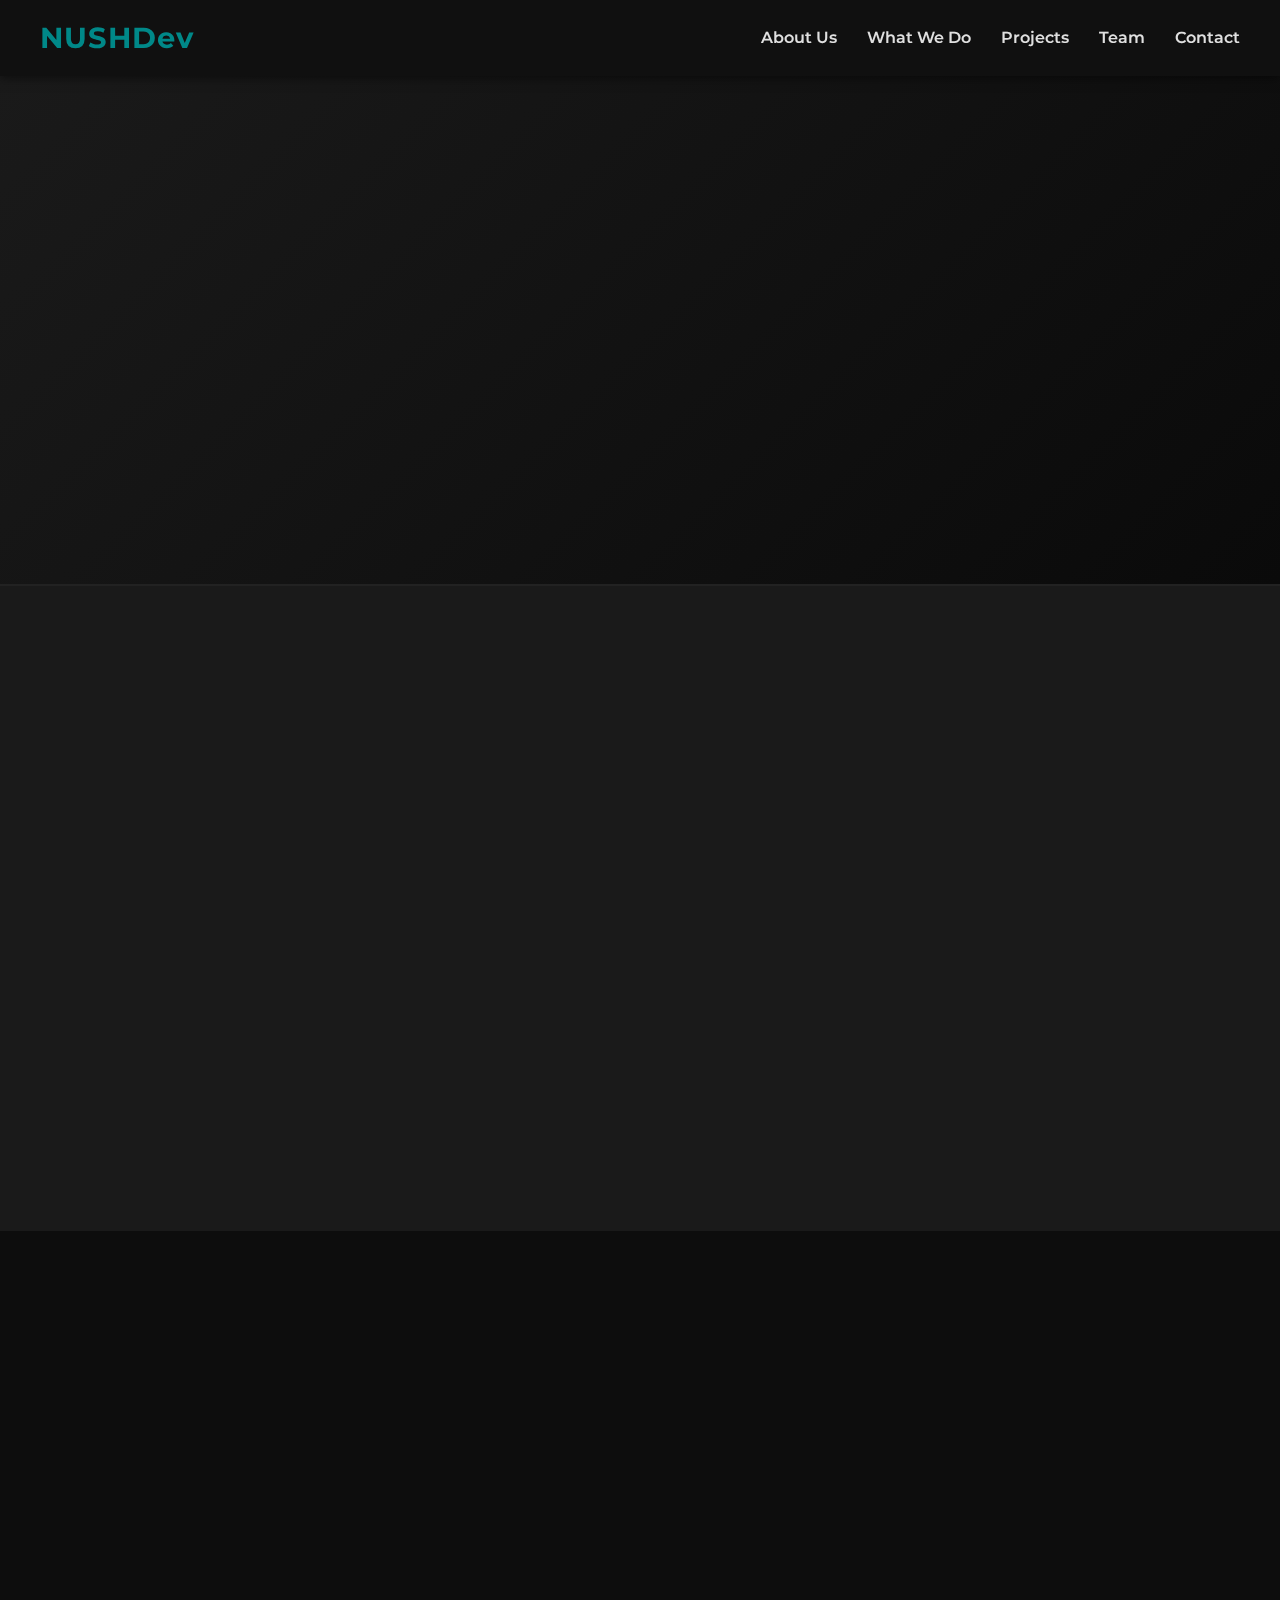
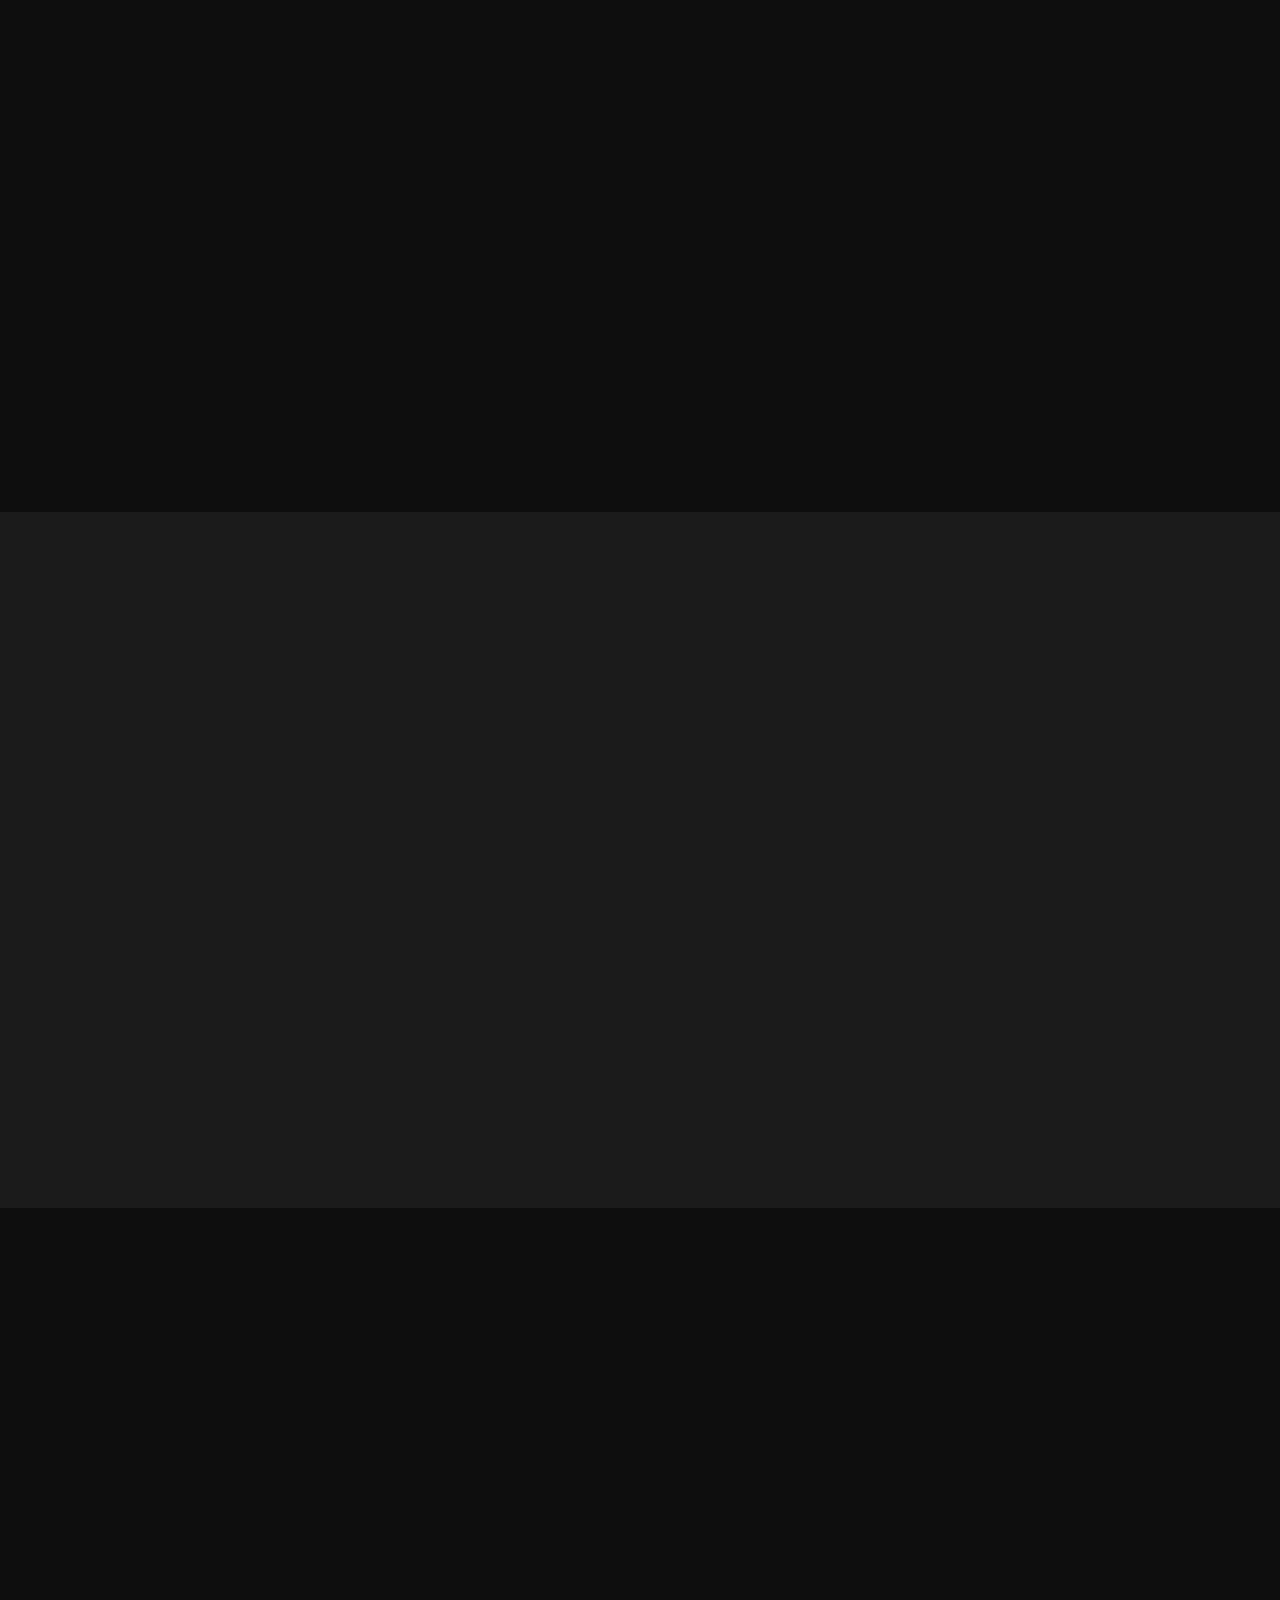
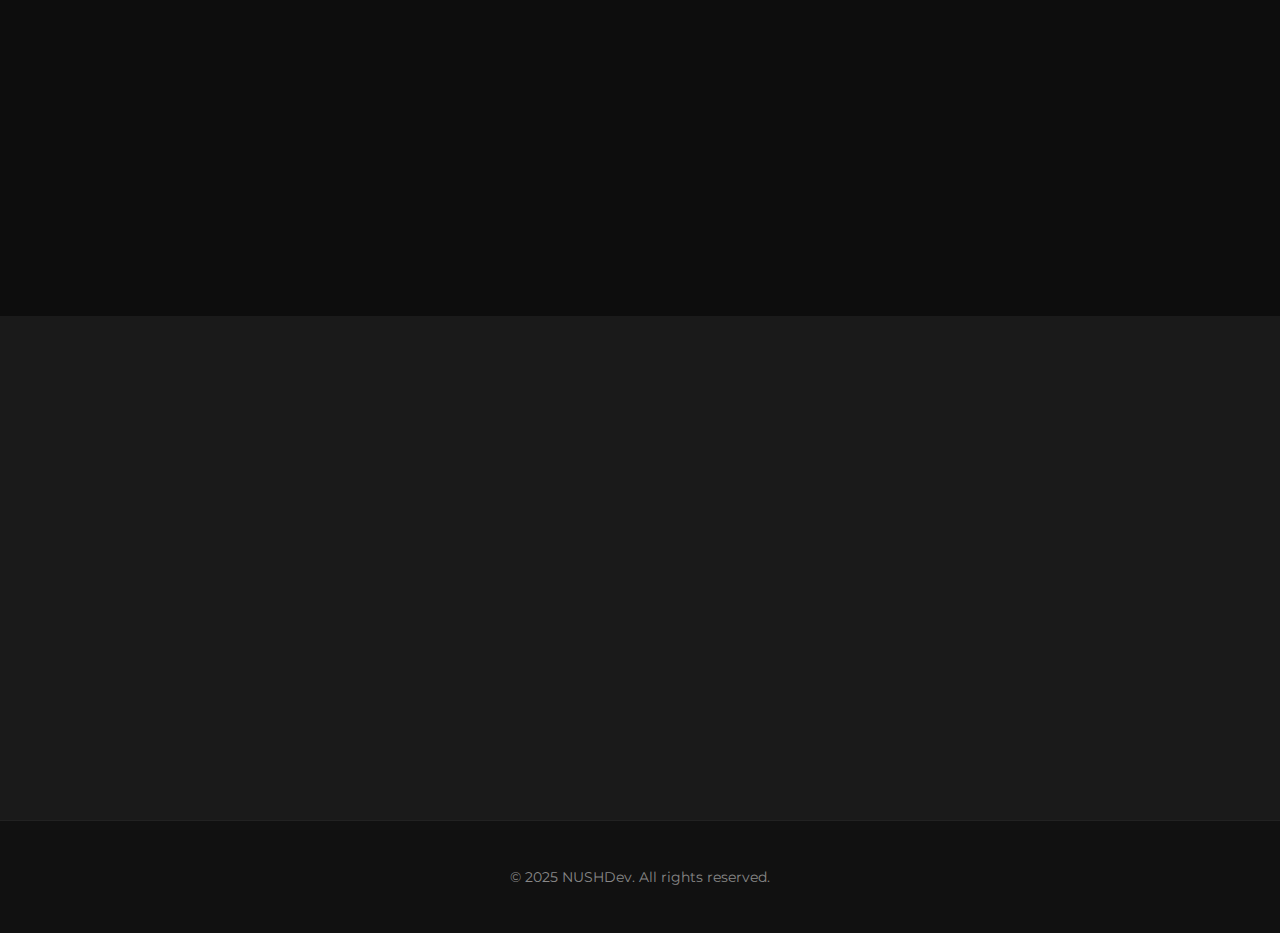
<file: index.html>
<!DOCTYPE html>
<html lang="en">
<head>
    <meta charset="UTF-8" />
    <meta name="viewport" content="width=device-width, initial-scale=1.0" />
    <title>NUSHDev Official</title>
    <link rel="stylesheet" href="style.css" />
    <link href="https://fonts.googleapis.com/css2?family=Montserrat:wght@400;600;700&display=swap" rel="stylesheet">
</head>
<body>
    <nav class="navbar">
        <div class="logo">NUSHDev</div>
        <ul class="nav-links">
            <li><a href="#about-us">About Us</a></li>
            <li><a href="#what-we-do">What We Do</a></li>
            <li><a href="#current-projects">Projects</a></li>
            <li><a href="#team">Team</a></li>
            <li><a href="#contact">Contact</a></li>
        </ul>
    </nav>

    <header class="hero-section">
        <h1 class="headline fade-in">NUSHDev: Innovating Apps, Websites & Ethical Tools</h1>
        <p class="hero-subtitle fade-in" style="--delay: 0.2s;">Empowering NUSH students with cutting-edge digital solutions.</p>
    </header>

    <section id="about-us" class="about-section content-centered">
        <h2 class="section-title fade-in">About NUSHDev</h2>
        <div class="about-content">
            <p class="fade-in" style="--delay: 0.1s;">
                <strong>NUSHDev</strong> is a student-led initiative at the <strong>National University of Singapore High School of Mathematics and Science</strong>, dedicated to fostering <strong>innovation</strong> and practical <strong>development skills</strong>. We specialize in creating impactful digital solutions for our school community and beyond.
            </p>
            <p class="fade-in" style="--delay: 0.2s;">
                Our mission is to empower students through <strong>technology</strong>, providing a platform to learn, collaborate, and build <strong>real-world applications</strong> that solve problems and enhance the NUSH experience.
            </p>
        </div>
    </section>

    <section id="what-we-do" class="cards-container content-centered">
        <h2 class="section-title fade-in">What We Do</h2>
        <div class="cards-scroll-wrapper">
            <div class="cards-grid">
                <div class="card fade-in" style="--delay: 0.1s;">
                    <h2>
                        <svg class="icon-code-card" width="40" height="40" viewBox="0 0 24 24" fill="none" stroke="currentColor" stroke-width="2" stroke-linecap="round" stroke-linejoin="round">
                            <!-- Add SVG for Code icon here -->
                        </svg> Custom Web Tools
                    </h2>
                    <p>We build <strong>sleek, fast, and interactive</strong> class and student portals tailored specifically for <strong>NUSH</strong>. Our tools streamline daily operations and enhance accessibility for the entire school community.</p>
                </div>
                <div class="card fade-in" style="--delay: 0.2s;">
                    <h2>
                        <svg class="icon-lock-card" width="40" height="40" viewBox="0 0 24 24" fill="none" stroke="currentColor" stroke-width="2" stroke-linecap="round" stroke-linejoin="round">
                            <!-- Add SVG for Lock icon here -->
                        </svg> Ethical Hacking & Security
                    </h2>
                    <p>Our team explores <strong>security vulnerabilities</strong> and conducts <strong>penetration testing</strong> to improve digital safety. We operate ethically to identify and mitigate risks, contributing to a more secure online environment for all.</p>
                </div>
                <div class="card fade-in" style="--delay: 0.3s;">
                    <h2>
                        <svg class="icon-app-card" width="40" height="40" viewBox="0 0 24 24" fill="none" stroke="currentColor" stroke-width="2" stroke-linecap="round" stroke-linejoin="round">
                            <!-- Add SVG for App icon here -->
                        </svg> Mobile & Desktop Apps
                    </h2>
                    <p>From essential <strong>task planners</strong> to engaging recreational games, <strong>NUSHDev</strong> delivers intuitive applications. We focus on creating <strong>student-centric apps</strong> that address diverse needs and enhance the learning experience.</p>
                </div>
                <div class="card fade-in" style="--delay: 0.4s;">
                    <h2>
                        <svg class="icon-lightbulb-card" width="40" height="40" viewBox="0 0 24 24" fill="none" stroke="currentColor" stroke-width="2" stroke-linecap="round" stroke-linejoin="round">
                            <!-- Add SVG for Lightbulb icon here -->
                        </svg> Tech Consultations & Workshops
                    </h2>
                    <p>We actively share our expertise by offering <strong>guidance and practical workshops</strong> to NUSH students and staff. Our goal is to promote <strong>digital literacy</strong> and foster valuable technical skill development within our school.</p>
                </div>
            </div>
        </div>
    </section>

    <section id="current-projects" class="projects-section content-centered">
        <h2 class="section-title fade-in">Current Projects</h2>
        <div class="projects-container">
            <div class="project-card fade-in" style="--delay: 0.1s;">
                <h3>NUSH Portal Enhancements</h3>
                <p>Developing new features and optimizing existing modules for the official NUSH student and staff portal.</p>
                <span class="project-status in-progress">In Progress</span>
            </div>
            <div class="project-card fade-in" style="--delay: 0.2s;">
                <h3>Cybersecurity Awareness Bot</h3>
                <p>An interactive bot designed to educate students on common cybersecurity threats and best practices.</p>
                <span class="project-status new">New</span>
            </div>
            <div class="project-card fade-in" style="--delay: 0.3s;">
                <h3>NUSH Timetable App (Mobile)</h3>
                <p>A user-friendly mobile application for students to easily access and manage their class timetables.</p>
                <span class="project-status planning">Planning</span>
            </div>
        </div>
    </section>

    <section id="team" class="team-section content-centered">
        <h2 class="section-title fade-in">Meet the Team</h2>
        <div class="team-container">
            <div class="team-member fade-in" style="--delay: 0.1s;">
                <h3>Junying</h3>
                <p>Founder & Lead Developer</p>
            </div>
            <div class="team-member fade-in" style="--delay: 0.2s;">
                <h3>Xinyuan</h3>
                <p>Admin</p>
            </div>
            <div class="team-member fade-in" style="--delay: 0.3s;">
                <h3>Linteng</h3>
                <p>Member</p>
            </div>
            <div class="team-member fade-in" style="--delay: 0.4s;">
                <h3>Linfei</h3>
                <p>Member</p>
            </div>
            <div class="team-member fade-in" style="--delay: 0.5s;">
                <h3>Kayle</h3>
                <p>Member</p>
            </div>
            <div class="team-member fade-in" style="--delay: 0.6s;">
                <h3>Zheng Xian</h3>
                <p>Member</p>
            </div>
        </div>
    </section>

    <section id="contact" class="contact-section content-centered">
        <h2 class="section-title fade-in">Get in Touch</h2>
        <p class="fade-in" style="--delay: 0.1s;">Have a project idea? Want to join our team? Feel free to reach out!</p>
        <div class="contact-info fade-in" style="--delay: 0.2s;">
            <p>Email: <a href="mailto:nushdev.11gohjy@outlook.com">nushdev.11gohjy@outlook.com</a></p>
        </div>
    </section>

    <footer class="footer">
        <p>&copy; 2025 NUSHDev. All rights reserved.</p>
    </footer>

    <script src="script.js"></script>
</body>
</html>
</file>
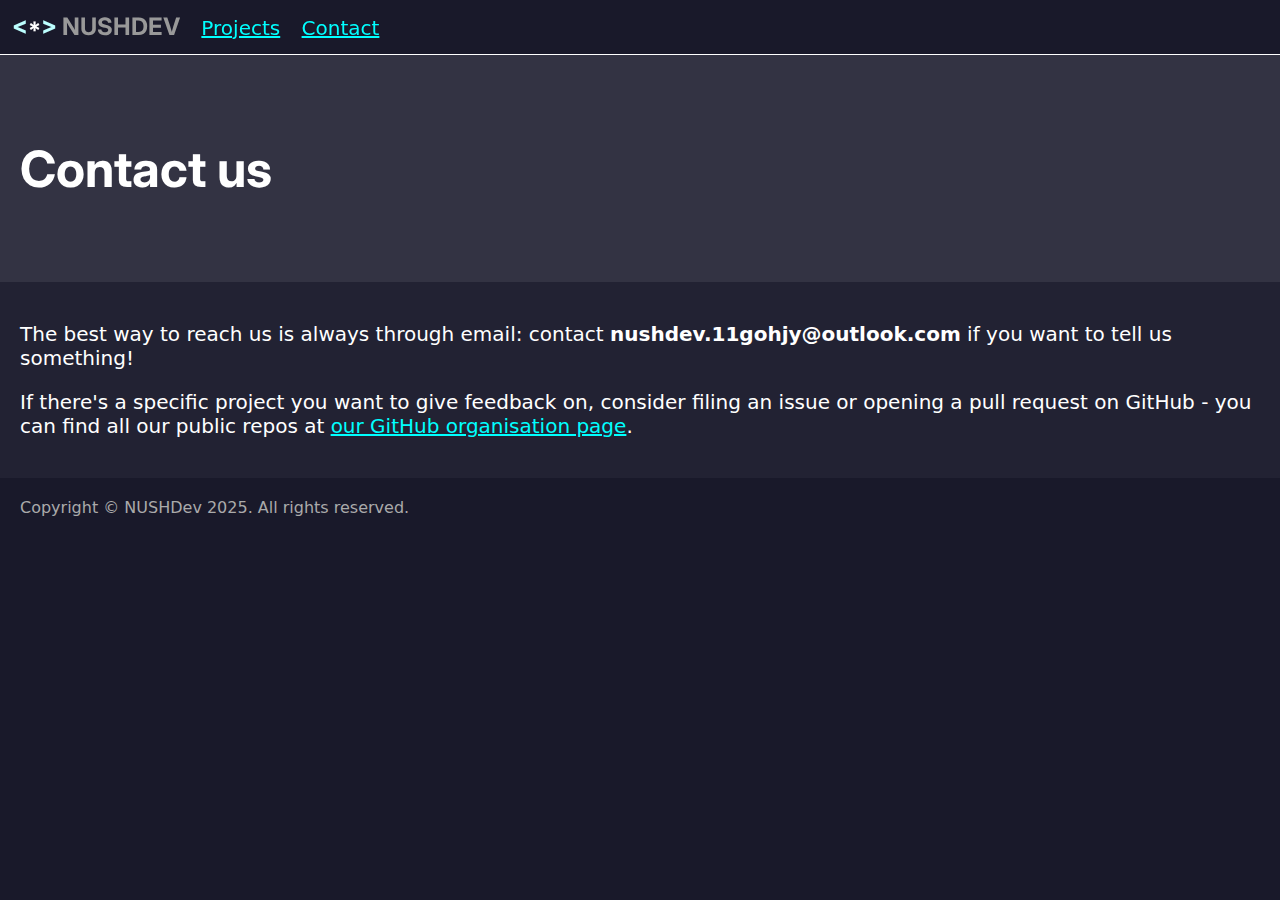
<file: contact.html>
<!DOCTYPE html>
<html>
    <head>
        <title>Contact NUSHDev</title>
        <link href="./styles/main.css" rel="stylesheet">

        <meta name="viewport" content="initial-scale=1, width=device-width">

        <script src="./elements.js"></script>
    </head>
    <body>
        <ndv-header></ndv-header>

        <div class="hero-container" id="hero">
            <div class="hero-content">
                <h1>Contact us</h1>
            </div>
        </div>

        <main class="page-content">
            <p>
                The best way to reach us is always through email: contact <span class="bold">nushdev.11gohjy@outlook.com</span> if you want to tell us something!
            </p>
            <p>
                If there's a specific project you want to give feedback on, consider filing an issue or opening a pull request on GitHub - you can find all our public repos at <a href="https://github.com/nushdev" target="_blank">our GitHub organisation page</a>.
            </p>
        </main>
        
        <footer class="page-footer">
            <ndv-footer></ndv-footer>
        </footer>

        <noscript class="fullscreen-noscript">
            <h1>JavaScript isn't enabled</h1>
            <p>
                <a href="https://www.whatismybrowser.com/guides/how-to-enable-javascript/">Enable JavaScript</a> to access this site (most sites need it to function). (Oh, and if you're somehow still on Internet Explorer, <span class="italic">please</span> stop using it. Just stop.)
            </p>
        </noscript>
    </body>
</html>
</file>
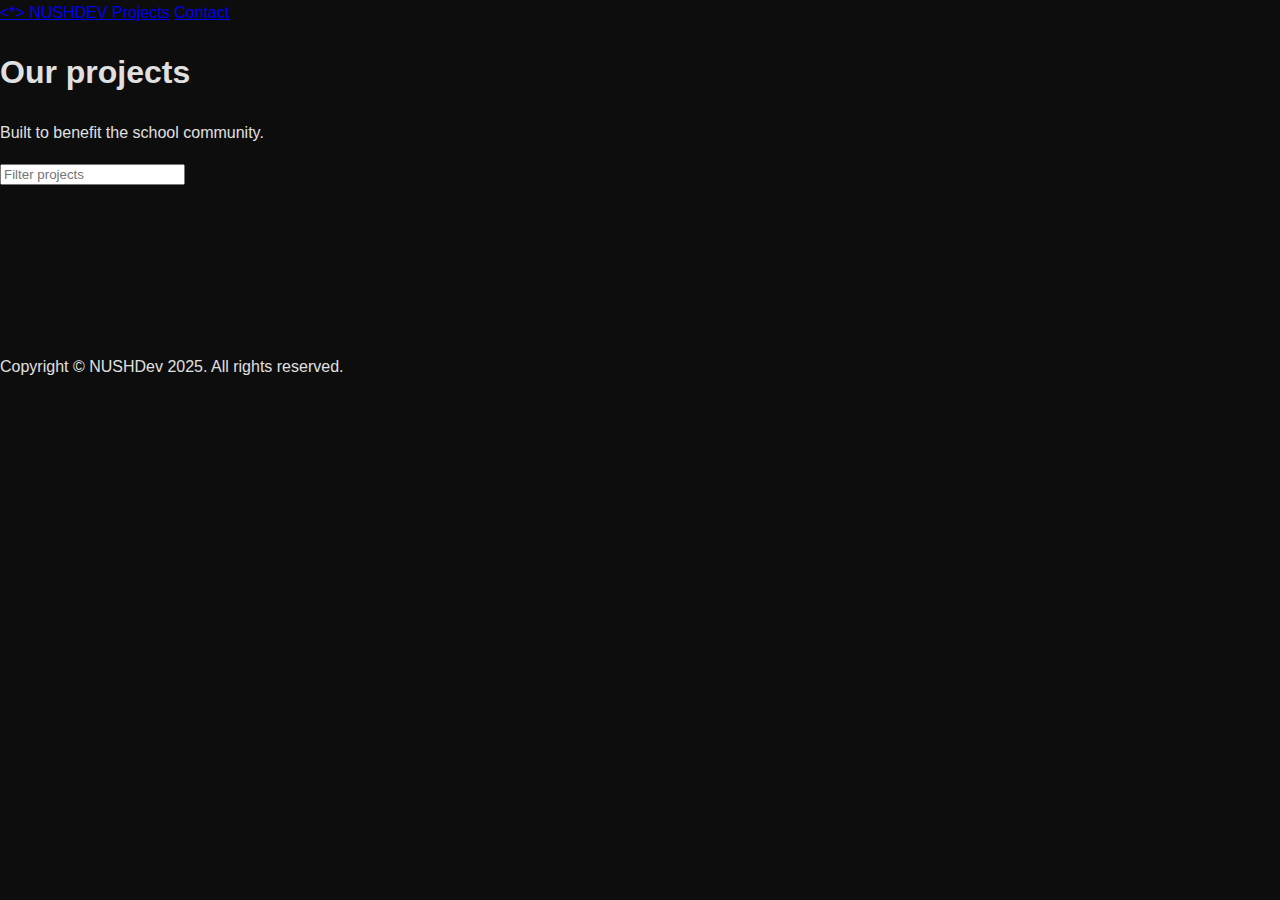
<file: projects.html>
<!DOCTYPE html>
<html>
    <head>
        <title>Projects by NUSHDev - a community of coding enthusiasts in NUS High</title>
        <link href="./style.css" rel="stylesheet">

        <meta name="viewport" content="initial-scale=1, width=device-width">

        <script src="/elements.js"></script>
    </head>
    <body>
        <ndv-header></ndv-header>

        <div class="hero-container" id="hero">
            <div class="hero-content">
                <h1>Our projects</h1>
                <p>Built to benefit the school community.</p>
            </div>
        </div>

        <main class="page-content">
            <input type="text" id="searchbar" placeholder="Filter projects">
            <div class="search-grid project-grid">
                <div class="project-card">
                    <h2>NUSHWeb Website</h2>
                    <p>The website you're viewing now!</p>
                </div>
            </div>
        </main>
        
        <footer class="page-footer">
            <ndv-footer></ndv-footer>
        </footer>

        <noscript class="fullscreen-noscript">
            <h1>JavaScript isn't enabled</h1>
            <p>
                <a href="https://www.whatismybrowser.com/guides/how-to-enable-javascript/">Enable JavaScript</a> to access this site (most sites need it to function). (Oh, and if you're somehow still on Internet Explorer, <span class="italic">please</span> stop using it. Just stop.)
            </p>
        </noscript>

        <script src="search.js"></script>
    </body>
</html>
</file>
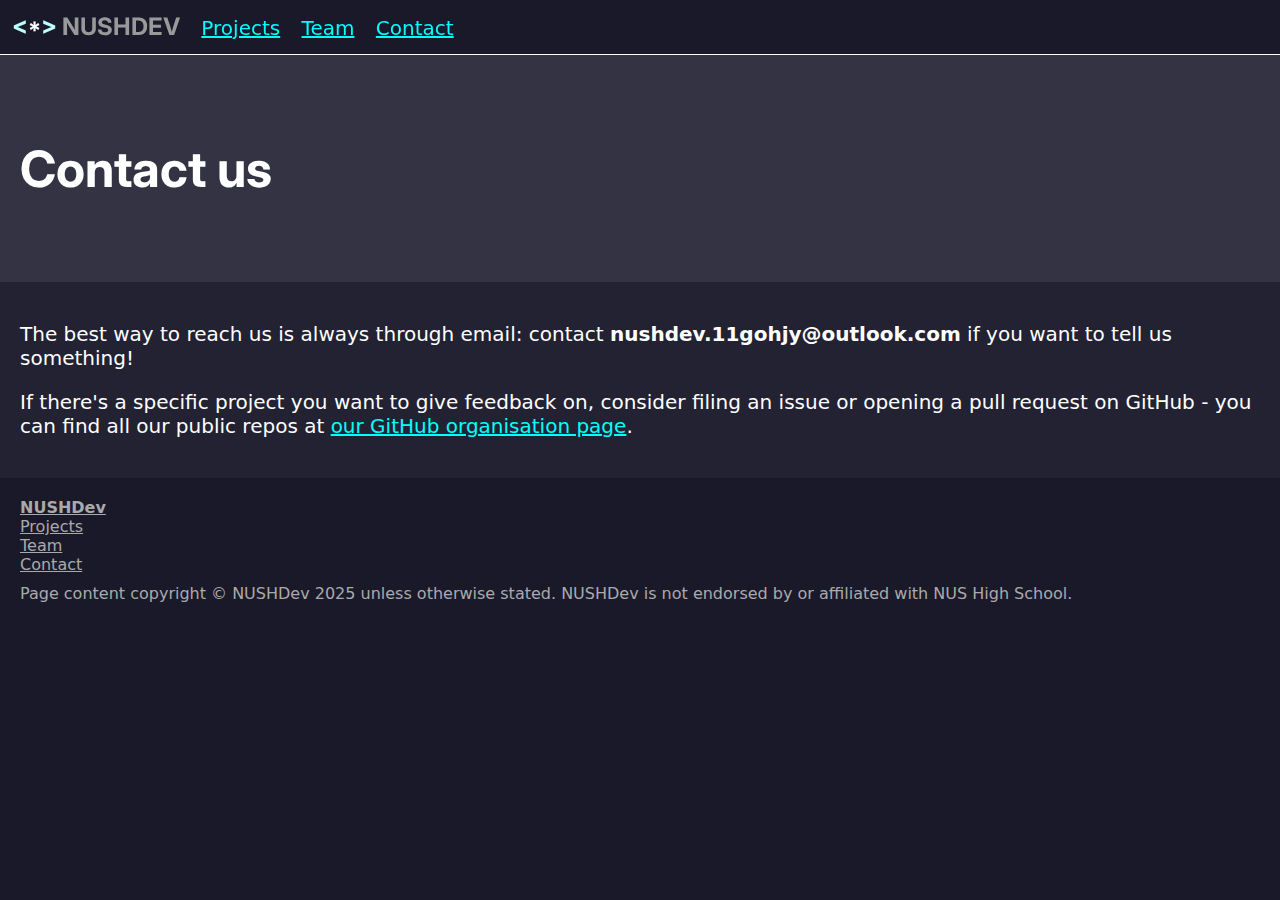
<file: pages/contact.html>
<!DOCTYPE html>
<html>
    <head>
        <base href="../">

        <title>Contact NUSHDev</title>
        <link href="./styles/main.css" rel="stylesheet">

        <meta name="viewport" content="initial-scale=1, width=device-width">

        <script src="./scripts/elements.js"></script>
    </head>
    <body>
        <ndv-header></ndv-header>

        <div class="hero-container" id="hero">
            <div class="hero-content">
                <h1>Contact us</h1>
            </div>
        </div>

        <main class="page-content">
            <p>
                The best way to reach us is always through email: contact <span class="bold">nushdev.11gohjy@outlook.com</span> if you want to tell us something!
            </p>
            <p>
                If there's a specific project you want to give feedback on, consider filing an issue or opening a pull request on GitHub - you can find all our public repos at <a href="https://github.com/nushdev" target="_blank">our GitHub organisation page</a>.
            </p>
        </main>
        
        <footer class="page-footer">
            <ndv-footer></ndv-footer>
        </footer>

        <noscript class="fullscreen-noscript">
            <h1>JavaScript isn't enabled</h1>
            <p>
                <a href="https://www.whatismybrowser.com/guides/how-to-enable-javascript/">Enable JavaScript</a> to access this site (most sites need it to function). (Oh, and if you're somehow still on Internet Explorer, <span class="italic">please</span> stop using it. Just stop.)
            </p>
        </noscript>
    </body>
</html>
</file>
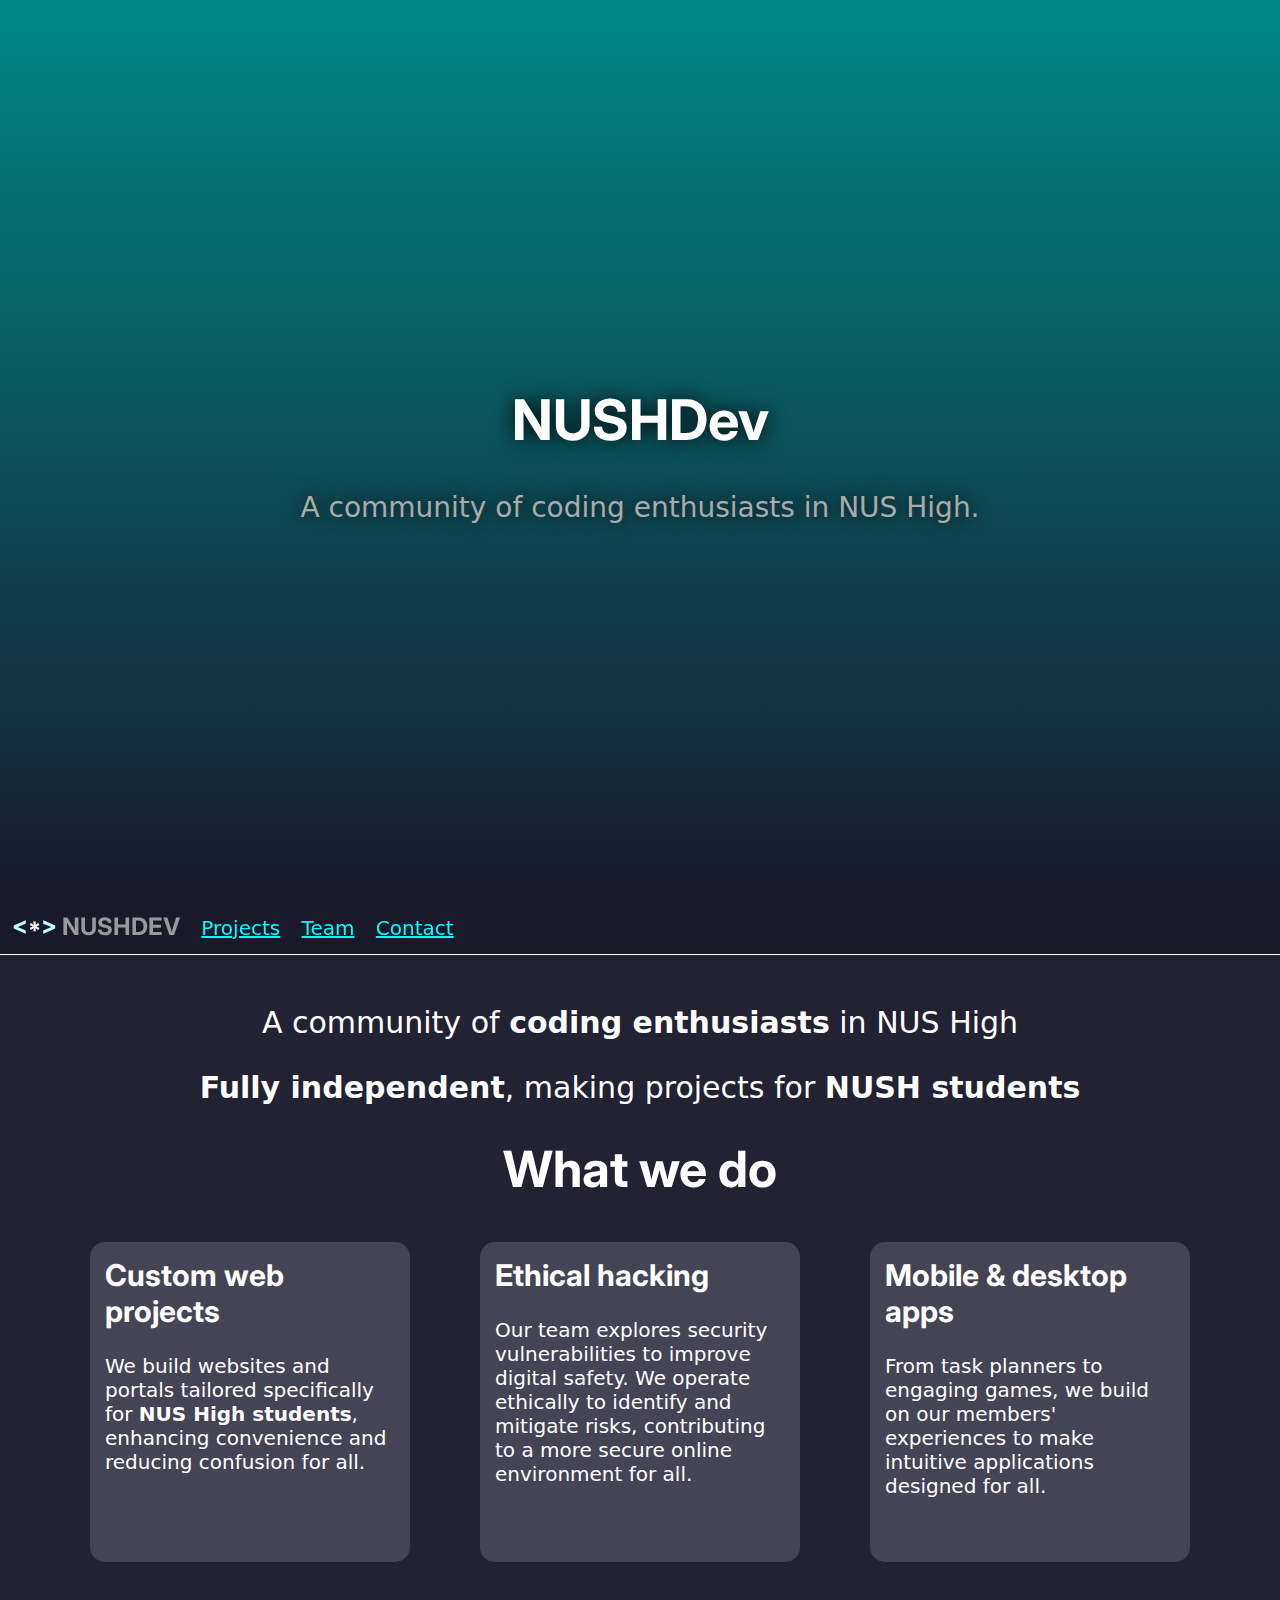
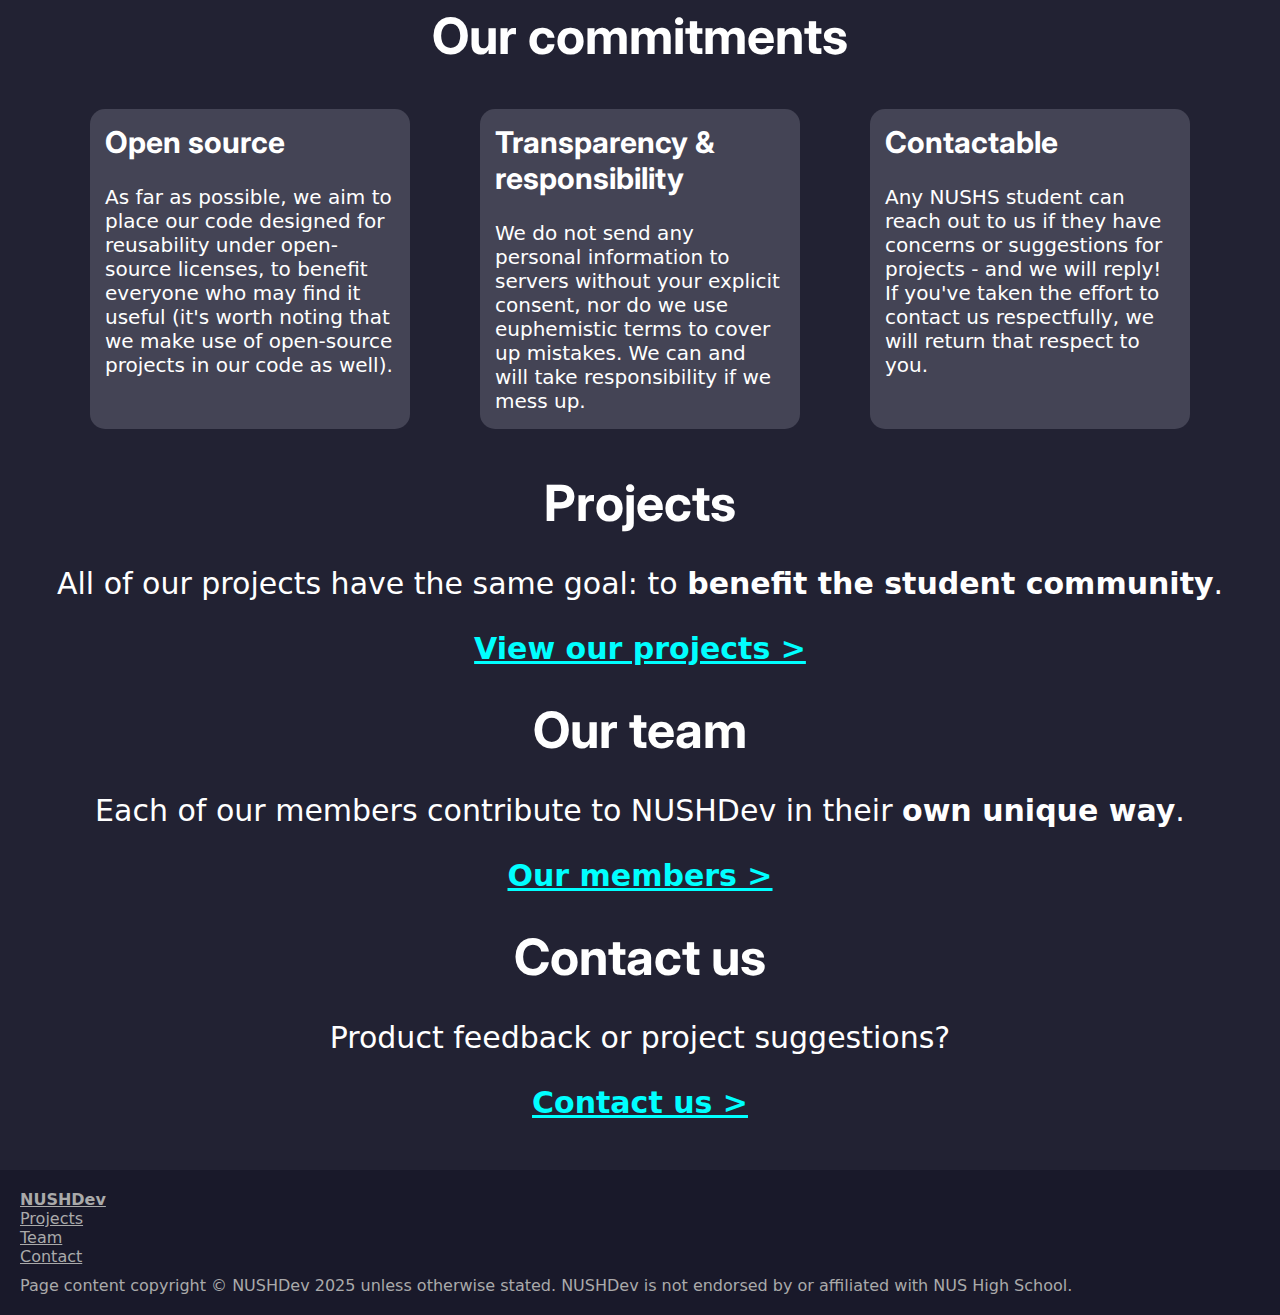
<file: pages/home.html>
<!DOCTYPE html>
<html>
    <head>
        <base href="../">

        <title>NUSHDev - a community of coding enthusiasts in NUS High</title>
        <link href="./styles/main.css" rel="stylesheet">

        <meta name="viewport" content="initial-scale=1, width=device-width">

        <script src="./scripts/elements.js"></script>
    </head>
    <body>
        <div class="landing-welcome" id="hero">
            <div class="hero-content">
                <h1>NUSHDev</h1>
                <p>A community of coding enthusiasts in NUS High.</p>
            </div>
        </div>

        <ndv-header id="main-content-jump"></ndv-header>

        <main class="page-content">
            <section id="about-nushdev" class="big textcent">
                <p>
                    A community of <span class="bold">coding enthusiasts</span> in NUS High
                </p>
                <p>
                    <span class="bold">Fully independent</span>, making projects for <span class="bold">NUSH students</span>
                </p>
            </section>

            <section id="we-do" class="textcent">
                <h1 class="big">What we do</h1>
                <div class="cards-grid textcent">
                    <div class="card">
                        <h2>Custom web projects</h2>
                        <p>
                            We build websites and portals tailored specifically for <span class="bold">NUS High students</span>, enhancing convenience and reducing confusion for all.
                        </p>
                    </div>
                    <div class="card">
                        <h2>Ethical hacking</h2>
                        <p>
                            Our team explores security vulnerabilities to improve digital safety. We operate ethically to identify and mitigate risks, contributing to a more secure online environment for all.
                        </p>
                    </div>
                    <div class="card">
                        <h2>Mobile &amp; desktop apps</h2>
                        <p>
                            From task planners to engaging games, we build on our members' experiences to make intuitive applications designed for all.
                        </p>
                    </div>
                </div>
            </section>

            <section id="commitments" class="textcent">
                <h1 class="big">Our commit&ZeroWidthSpace;ments</h1>
                <div class="cards-grid textcent">
                    <div class="card">
                        <h2>Open source</h2>
                        <p>
                            As far as possible, we aim to place our code designed for reusability under open-source licenses, to benefit everyone who may find it useful (it's worth noting that we make use of open-source projects in our code as well).
                        </p>
                    </div>

                    <div class="card">
                        <h2>Transparency &amp; responsibility</h2>
                        <p>
                            We do not send any personal information to servers without your explicit consent, nor do we use euphemistic terms to cover up mistakes. We can and will take responsibility if we mess up.
                        </p>
                    </div>

                    <div class="card">
                        <h2>Contactable</h2>
                        <p>
                            Any NUSHS student can reach out to us if they have concerns or suggestions for projects - and we will reply! If you've taken the effort to contact us respectfully, we will return that respect to you.
                        </p>
                    </div>
                </div>
            </section>

            <section id="projects" class="textcent">
                <h1 class="big">Projects</h1>
                <p class="big">
                    All of our projects have the same goal: to <span class="bold">benefit the student community</span>.
                </p>
                <p>
                    <a href="./pages/projects.html" class="big bold">View our projects &gt;</a>
                </p>
            </section>

            <section id="team" class="textcent">
                <h1 class="big">Our team</h1>
                <p class="big">
                    Each of our members contribute to NUSHDev in their <span class="bold">own unique way</span>.
                </p>
                <p>
                    <a href="./pages/team.html" class="big bold">Our members &gt;</a>
                </p>
            </section>

            <section id="contact" class="textcent">
                <h1 class="big">Contact us</h1>
                <p class="big">
                    Product feedback or project suggestions?
                </p>
                <p class="big">
                    <a href="./pages/contact.html" class="bold">Contact us &gt;</a>
                </p>
            </section>
        </main>
        
        <footer class="page-footer">
            <ndv-footer></ndv-footer>
        </footer>

        <noscript class="fullscreen-noscript">
            <h1>JavaScript isn't enabled</h1>
            <p>
                <a href="https://www.whatismybrowser.com/guides/how-to-enable-javascript/">Enable JavaScript</a> to access this site (most sites need it to function). (Oh, and if you're somehow still on Internet Explorer, <span class="italic">please</span> stop using it. Just stop.)
            </p>
        </noscript>
    </body>
</html>
</file>
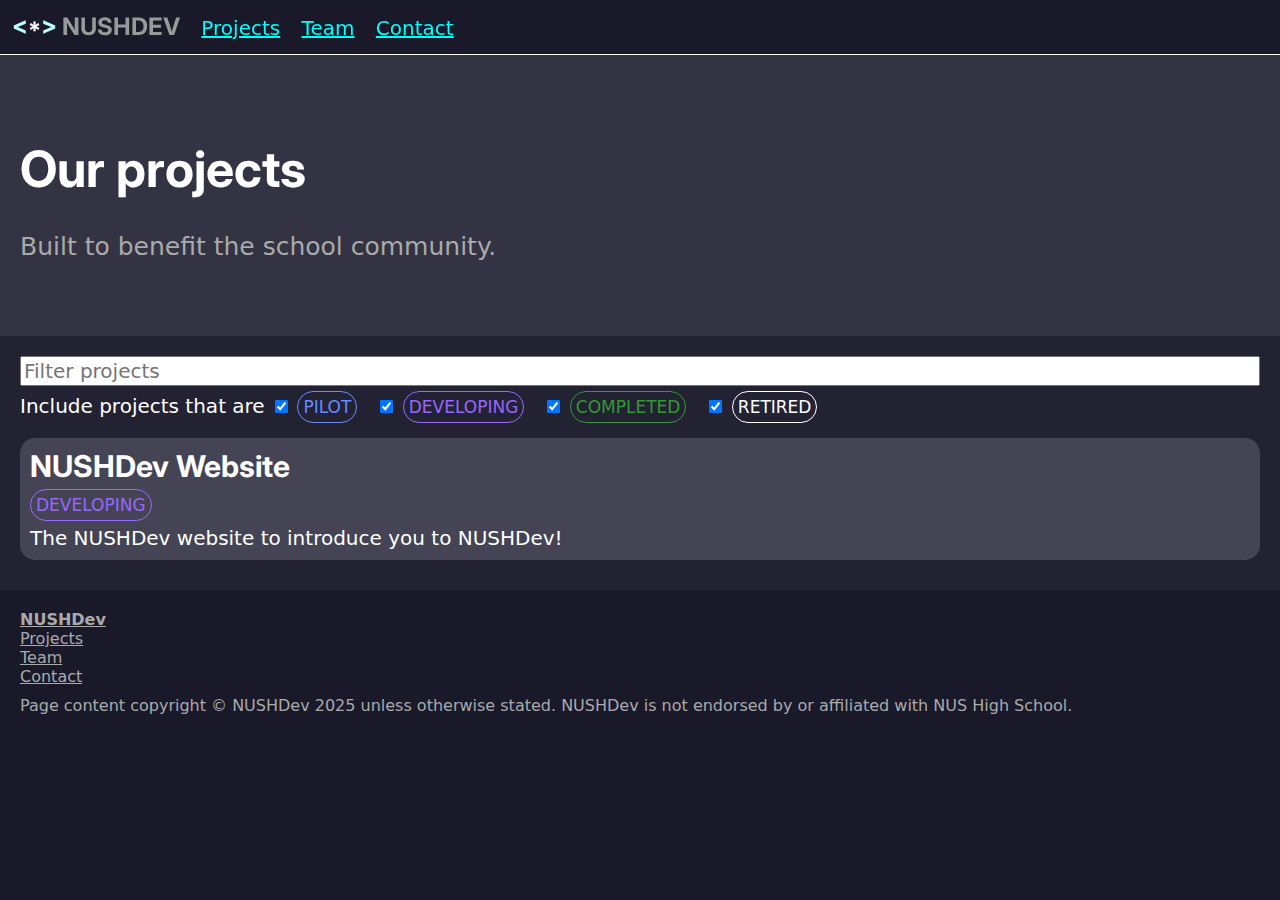
<file: pages/projects.html>
<!DOCTYPE html>
<html>
    <head>
        <base href="../">

        <title>Projects by NUSHDev</title>
        <link href="./styles/main.css" rel="stylesheet">
        <link href="./styles/projects.css" rel="stylesheet">

        <meta name="viewport" content="initial-scale=1, width=device-width">

        <script src="./scripts/elements.js"></script>
    </head>
    <body>
        <ndv-header></ndv-header>

        <div class="hero-container" id="hero">
            <div class="hero-content">
                <h1>Our projects</h1>
                <p>Built to benefit the school community.</p>
            </div>
        </div>

        <main class="page-content">
            <div class="filter-projects">
                <input type="text" id="searchbar" placeholder="Filter projects">
                <div class="filter-proj-state">
                    Include projects that are
                    <!-- fps = filter project state -->
                    <span class="fps-chk-holder">
                        <input type="checkbox" id="fps-pilot" name="fps" value="pilot" checked>
                        <label for="fps-pilot">
                            <span class="state-label sl-pilot">
                                Pilot
                            </span>
                        </label>
                    </span>

                    &nbsp;

                    <span class="fps-chk-holder">
                        <input type="checkbox" id="fps-developing" name="fps" value="developing" checked>
                        <label for="fps-developing">
                            <span class="state-label sl-developing">
                                Developing
                            </span>
                        </label>
                    </span>

                    &nbsp;

                    <span class="fps-chk-holder">
                        <input type="checkbox" id="fps-completed" name="fps" value="completed" checked>
                        <label for="fps-completed">
                            <span class="state-label sl-completed">
                                Completed
                            </span>
                        </label>
                    </span>

                    &nbsp;
                    
                    <span class="fps-chk-holder">
                        <input type="checkbox" id="fps-retired" name="fps" value="retired" checked>
                        <label for="fps-retired">
                            <span class="state-label sl-retired">
                                Retired
                            </span>
                        </label>
                    </span>
                </div>
            </div>

            <div class="search-grid project-grid">
                <div class="proj-grid-loading-indicator">
                    Loading...
                </div>
            </div>
        </main>
        
        <footer class="page-footer">
            <ndv-footer></ndv-footer>
        </footer>

        <noscript class="fullscreen-noscript">
            <h1>JavaScript isn't enabled</h1>
            <p>
                <a href="https://www.whatismybrowser.com/guides/how-to-enable-javascript/">Enable JavaScript</a> to access this site (most sites need it to function). (Oh, and if you're somehow still on Internet Explorer, <span class="italic">please</span> stop using it. Just stop.)
            </p>
        </noscript>

        <script src="./scripts/search.js"></script>
        <script src="./scripts/projects.js" type="module"></script>
    </body>
</html>
</file>
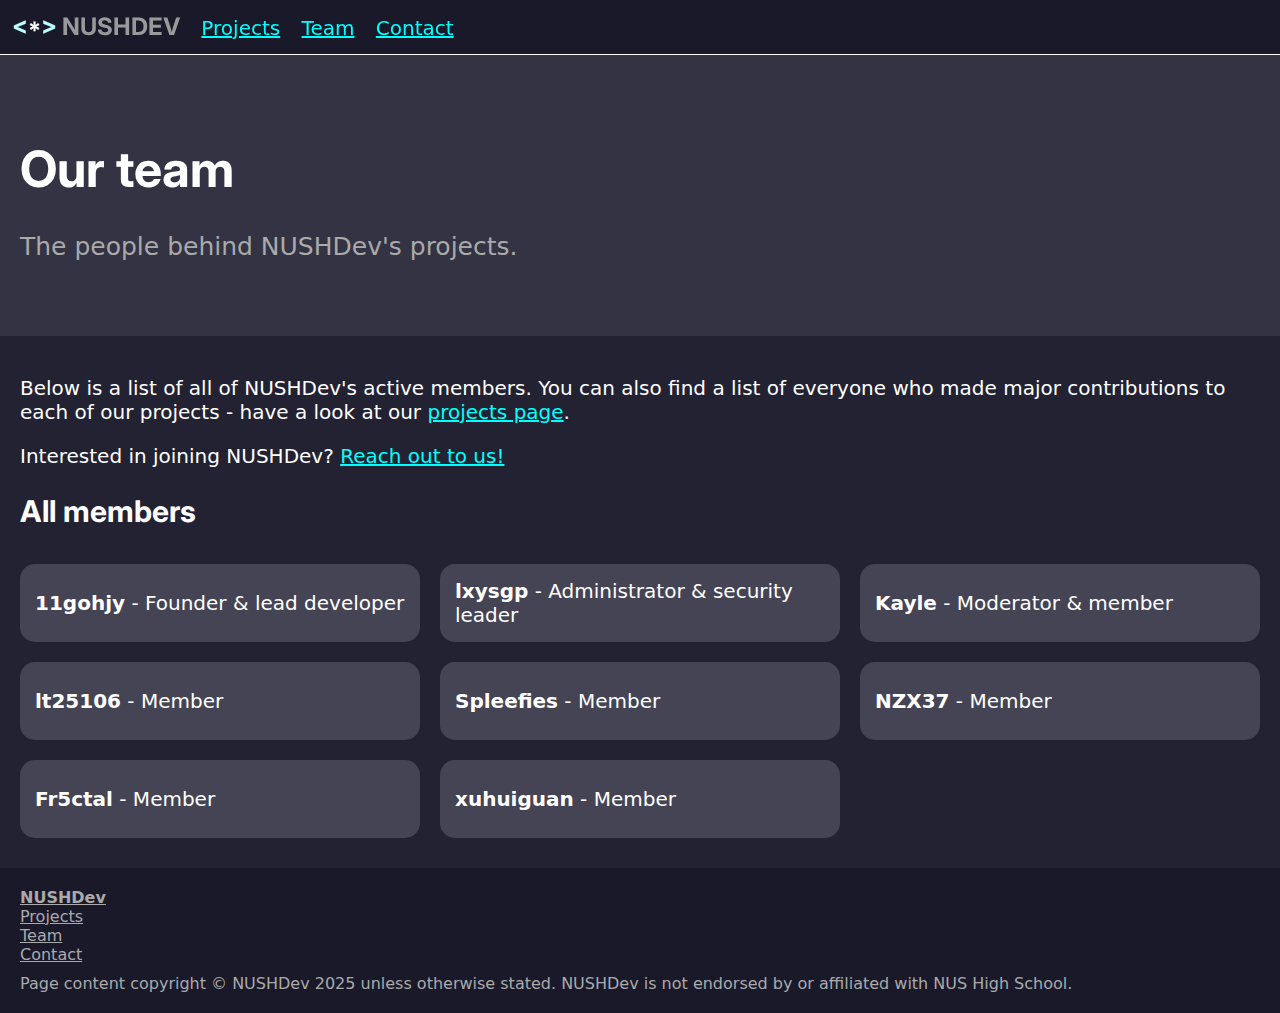
<file: pages/team.html>
<!DOCTYPE html>
<html>
    <head>
        <base href="../">

        <title>Our Team - NUSHDev</title>
        <link href="./styles/main.css" rel="stylesheet">

        <meta name="viewport" content="initial-scale=1, width=device-width">

        <script src="./scripts/elements.js"></script>

        <style>
            .cards-grid {
                display: grid;
                grid-template-columns: repeat(auto-fill, minmax(min(300px, 100vw - 40px), 1fr));
                column-gap: 20px;
            }

            .cards-grid > .card {
                width: auto;
                aspect-ratio: unset;
                min-height: calc(2lh + 30px);
                display: flex;
                justify-content: flex-start;
                align-items: center;
            }
        </style>
    </head>
    <body>
        <ndv-header></ndv-header>

        <div class="hero-container" id="hero">
            <div class="hero-content">
                <h1>Our team</h1>
                <p>The people behind NUSHDev's projects.</p>
            </div>
        </div>

        <main class="page-content">
            <p>
                Below is a list of all of NUSHDev's active members. You can also find a list of everyone who made major contributions to each of our projects - have a look at our <a href="./pages/projects.html">projects page</a>.
            </p>
            <p>
                Interested in joining NUSHDev? <a href="./pages/contact.html">Reach out to us!</a>
            </p>
            
            <!-- <section id="memlist-toc">
                <ul>
                    <div class="card"><a href="#memlist-all">All members</a></div>
                </ul>
            </section> -->

            <section id="memlist-all">
                <h2>All members</h2>
                <div class="cards-grid">
                    <div class="card">
                        <span>
                            <span class="bold">11gohjy</span> - Founder &amp; lead developer
                        </span>
                    </div>
                    <div class="card">
                        <span>
                            <span class="bold">lxysgp</span> - Administrator &amp; security leader
                        </span>
                    </div>
                    <div class="card">
                        <span>
                            <span class="bold">Kayle</span> - Moderator &amp; member
                        </span>
                    </div>
                    <div class="card">
                        <span>
                            <span class="bold">lt25106</span> - Member
                        </span>
                    </div>
                    <div class="card">
                        <span>
                            <span class="bold">Spleefies</span> - Member
                        </span>
                    </div>
                    <div class="card">
                        <span>
                            <span class="bold">NZX37</span> - Member
                        </span>
                    </div>
                    <div class="card">
                        <span>
                            <span class="bold">Fr5ctal</span> - Member
                        </span>
                    </div>
                    <div class="card">
                        <span>
                            <span class="bold">xuhuiguan</span> - Member
                        </span>
                    </div>
                </div>
            </section>
        </main>
        
        <footer class="page-footer">
            <ndv-footer></ndv-footer>
        </footer>

        <noscript class="fullscreen-noscript">
            <h1>JavaScript isn't enabled</h1>
            <p>
                <a href="https://www.whatismybrowser.com/guides/how-to-enable-javascript/">Enable JavaScript</a> to access this site (most sites need it to function). (Oh, and if you're somehow still on Internet Explorer, <span class="italic">please</span> stop using it. Just stop.)
            </p>
        </noscript>
    </body>
</html>
</file>
<file: style.css>
:root {
    /* Define Pantone 3272 as a CSS variable */
    --pantone-3272: #008888; /* This is a common hex for Pantone 3272 */
    --accent-pink: #e6007a;
    --accent-cyan: #00e6e6;
    --dark-bg: #0d0d0d;
    --medium-dark-bg: #1a1a1a;
    --card-bg: #1f1f1f;
    --soft-white: #e0e0e0;
    --light-gray-text: #c0c0c0;
    --dark-gray-text: #b0b0b0;
}

body {
    margin: 0;
    background-color: var(--dark-bg);
    color: var(--soft-white);
    font-family: 'Montserrat', sans-serif;
    overflow-x: hidden;
    scroll-behavior: smooth;
    line-height: 1.6;
}

/* Helper class for centering content within a section */
.content-centered > .section-title,
.content-centered > p,
.content-centered > div {
    text-align: center;
    margin-left: auto;
    margin-right: auto;
}

/* --- Navbar --- */
.navbar {
    background: rgba(17, 17, 17, 0.95); /* Semi-transparent background */
    padding: 15px 40px;
    display: flex;
    justify-content: space-between;
    align-items: center;
    position: sticky;
    top: 0;
    z-index: 1000;
    box-shadow: 0 2px 10px rgba(0, 0, 0, 0.5);
}

.logo {
    font-size: 1.8em;
    font-weight: 700;
    color: var(--pantone-3272); /* Vibrant pink */
    letter-spacing: 1px;
}

.nav-links {
    list-style: none;
    display: flex;
    gap: 30px;
    margin: 0;
    padding: 0;
}

.nav-links li a {
    color: var(--soft-white);
    text-decoration: none;
    font-weight: 600;
    transition: color 0.3s ease, transform 0.3s ease;
}

.nav-links li a:hover {
    color: var(--accent-cyan); /* Cyan on hover */
    transform: translateY(-2px);
}

/* --- Hero Section --- */
.hero-section {
    text-align: center;
    padding: 120px 20px 80px;
    background: linear-gradient(135deg, var(--medium-dark-bg), #0a0a0a);
    border-bottom: 2px solid #222;
}

.headline {
    font-size: 3.5em;
    font-weight: 700;
    color: var(--pantone-3272);
    margin-bottom: 20px;
    text-shadow: 0 0 15px rgba(0,161,147, 0.4);
}

.hero-subtitle {
    font-size: 1.4em;
    color: var(--light-gray-text);
    max-width: 700px;
    margin: 0 auto;
}

/* --- General Section Styling --- */
.section-title {
    text-align: center;
    font-size: 2.8em;
    color: var(--soft-white);
    margin-bottom: 60px;
    padding-top: 60px;
    font-weight: 700;
    position: relative;
}

.section-title::after {
    content: '';
    display: block;
    width: 80px;
    height: 4px;
    background-color: var(--accent-cyan);
    margin: 15px auto 0;
    border-radius: 2px;
}

/* --- About Section --- */
.about-section {
    padding: 80px 20px;
    background-color: var(--medium-dark-bg);
    text-align: center; /* Ensures text is centered within the section */
}

.about-content {
    max-width: 800px;
    margin: 0 auto;
    font-size: 1.1em;
    color: var(--light-gray-text);
}

.about-content p {
    margin-bottom: 20px;
}
.about-content p strong {
    color: var(--accent-cyan); /* Highlight strong text in about section */
}

/* --- Cards Container (What We Do) --- */
.cards-container {
    padding: 80px 0; /* No horizontal padding here, handled by wrapper */
    background-color: var(--dark-bg);
    overflow: hidden; /* Hide scrollbar but keep content scrollable for mobile */
    text-align: center; /* Center the whole container, including its h2 */
}

.cards-scroll-wrapper {
    overflow-x: auto; /* Enable horizontal scrolling */
    -webkit-overflow-scrolling: touch; /* Smooth scrolling on iOS */
    padding: 0 20px; /* Add padding to the wrapper */
    scroll-snap-type: x mandatory; /* Optional: Snap to cards on scroll */
    display: flex; /* Ensure the wrapper acts as a flex container */
    justify-content: center; /* Center the cards grid when there's enough space */
}

/* Hide scrollbar for Chrome, Safari and Opera */
.cards-scroll-wrapper::-webkit-scrollbar {
    display: none;
}
/* Hide scrollbar for IE, Edge and Firefox */
.cards-scroll-wrapper {
    -ms-overflow-style: none;  /* IE and Edge */
    scrollbar-width: none;  /* Firefox */
}

.cards-grid {
    display: flex; /* Change to flex for horizontal layout */
    gap: 30px;
    padding-bottom: 20px; /* Space for potential scrollbar */
    width: max-content; /* Allow content to dictate width */
    /* Remove justify-content: center here if you always want left-aligned scroll */
    /* If you want centering *when content fits*, add: flex-wrap: wrap; justify-content: center; */
}

.card {
    flex-shrink: 0; /* Prevent cards from shrinking */
    width: 350px; /* Fixed width for each card */
    background-color: var(--card-bg);
    border-radius: 16px;
    padding: 30px;
    box-shadow: 0 8px 20px rgba(0, 0, 0, 0.3);
    transition: transform 0.4s ease, box-shadow 0.4s ease;
    opacity: 0;
    transform: translateY(40px);
    scroll-snap-align: center; /* Optional: Snap to center of card */
    text-align: left; /* Keep text left-aligned within the card */
}

.card h2 {
    font-size: 2.2em; /* Larger header */
    margin-bottom: 15px;
    color: var(--pantone-3272); /* Pantone 3272 color */
    font-weight: 700;
    display: flex; /* Align icon and text */
    align-items: center;
    gap: 10px; /* Space between icon and text */
}
.card h2 svg {
    color: var(--pantone-3272);
    min-width: 40px; /* Ensure icon size doesn't shrink */
    min-height: 40px;
}


.card:hover {
    transform: translateY(-10px);
    box-shadow: 0 12px 25px rgba(0, 230, 230, 0.2), 0 0 30px rgba(230, 0, 122, 0.1);
}

.card p {
    color: var(--dark-gray-text);
    font-size: 1.05em; /* Slightly larger body text */
}

/* --- Projects Section --- */
.projects-section {
    padding: 80px 20px;
    background-color: var(--medium-dark-bg);
    text-align: center; /* Center the whole section, including its h2 */
}

.projects-container {
    display: grid;
    grid-template-columns: repeat(auto-fit, minmax(320px, 1fr));
    gap: 30px;
    justify-content: center;
    max-width: 1200px;
    margin: 0 auto;
}

.project-card {
    background: var(--card-bg);
    border-radius: 12px;
    padding: 25px;
    box-shadow: 0 6px 15px rgba(0, 0, 0, 0.2);
    transition: transform 0.3s ease, box-shadow 0.3s ease;
    opacity: 0;
    transform: translateY(40px);
    text-align: left; /* Keep text left-aligned within the card */
}

.project-card:hover {
    transform: translateY(-8px);
    box-shadow: 0 10px 20px rgba(var(--accent-cyan), 0.1);
}

.project-card h3 {
    font-size: 1.5em;
    margin-bottom: 10px;
    color: var(--pantone-3272); /* Using main color for project titles */
}

.project-card p {
    color: var(--dark-gray-text);
    margin-bottom: 15px;
    font-size: 0.95em;
}

.project-status {
    display: inline-block;
    padding: 6px 12px;
    border-radius: 20px;
    font-size: 0.85em;
    font-weight: 600;
    color: #fff;
}

.project-status.in-progress {
    background-color: #f39c12; /* Orange */
}

.project-status.new {
    background-color: #2ecc71; /* Green */
}

.project-status.planning {
    background-color: #3498db; /* Blue */
}

/* --- Team Section --- */
.team-section {
    padding: 80px 20px;
    background-color: var(--dark-bg);
    text-align: center; /* Center the whole section, including its h2 */
}

.team-container {
    display: grid;
    grid-template-columns: repeat(auto-fit, minmax(200px, 1fr));
    gap: 30px;
    justify-content: center;
    max-width: 1000px;
    margin: 0 auto;
}

.team-member {
    background: var(--card-bg);
    border-radius: 12px;
    padding: 25px;
    text-align: center;
    box-shadow: 0 6px 15px rgba(0, 0, 0, 0.2);
    transition: transform 0.3s ease, box-shadow 0.3s ease;
    opacity: 0;
    transform: translateY(40px);
}

.team-member:hover {
    transform: translateY(-8px);
    box-shadow: 0 10px 20px rgba(var(--accent-cyan), 0.1);
}

.team-member h3 {
    margin: 0 0 8px;
    color: var(--pantone-3272); /* Using main color for team member names */
    font-size: 1.6em;
}

.team-member p {
    margin: 0;
    color: var(--dark-gray-text);
    font-size: 0.95em;
}

/* --- Contact Section --- */
.contact-section {
    padding: 80px 20px;
    background-color: var(--medium-dark-bg);
    text-align: center; /* Center the whole section, including its h2 */
}

.contact-section p {
    font-size: 1.1em;
    color: var(--light-gray-text);
    margin-bottom: 25px;
}

.contact-info {
    margin-top: 30px;
}

.contact-info p {
    margin: 10px 0;
}

.contact-info a {
    color: var(--pantone-3272); /* Using main color for contact links */
    text-decoration: none;
    font-weight: 600;
    transition: color 0.3s ease;
}

.contact-info a:hover {
    color: var(--accent-pink);
}

/* --- Footer --- */
.footer {
    background-color: #111;
    color: #888;
    text-align: center;
    padding: 30px 20px;
    font-size: 0.9em;
    border-top: 1px solid #222;
}

/* --- Fade-in Animation --- */
/* Base state for elements that will fade in */
.fade-in {
    opacity: 0;
    transform: translateY(20px); /* Smaller initial translateY for smoother effect */
    transition: opacity 0.8s ease-out, transform 0.8s ease-out;
}

/* Apply delay using custom property */
.fade-in[style*="--delay"] {
    transition-delay: var(--delay);
}

/* Active state for elements that have appeared */
.fade-in.appear {
    opacity: 1;
    transform: translateY(0);
}

/* SVG Icon Styling for consistency */
.navbar-logo svg,
.card h2 svg {
    color: var(--pantone-3272); /* Set SVG color to main accent */
}

/* --- Responsive Design --- */
@media (max-width: 1200px) {
    /* Ensure horizontal scroll on smaller desktop/large tablet screens too */
    .cards-grid {
        justify-content: flex-start; /* Align to start for horizontal scroll */
    }
}

@media (max-width: 768px) {
    .navbar {
        flex-direction: column;
        padding: 15px 20px;
    }

    .nav-links {
        margin-top: 15px;
        flex-wrap: wrap;
        justify-content: center;
        gap: 15px;
    }

    .logo {
        font-size: 1.6em;
    }

    .headline {
        font-size: 2.5em;
    }

    .hero-subtitle {
        font-size: 1.1em;
    }

    .section-title {
        font-size: 2em;
        margin-bottom: 40px;
    }

    .card {
        width: 85vw; /* Adjust card width to be a percentage of viewport width */
        max-width: 350px; /* But don't let it get too wide */
    }

    /* Make sure other sections stack */
    .projects-container, .team-container {
        grid-template-columns: 1fr; /* Single column layout */
    }
}

@media (max-width: 480px) {
    .headline {
        font-size: 2em;
    }

    .hero-subtitle {
        font-size: 1em;
    }

    .navbar {
        padding: 10px 15px;
    }

    .logo {
        font-size: 1.4em;
    }

    .nav-links {
        gap: 10px;
    }

    .nav-links li a {
        font-size: 0.9em;
    }
}
</file>
<file: styles/main.css>
@import url('https://fonts.googleapis.com/css2?family=Inter:ital,opsz,wght@0,14..32,100..900;1,14..32,100..900&display=swap');

/* Default styles and whatnot */

:root {
    --header-font: "Inter", var(--body-font);
    --body-font: system-ui, -apple-system, BlinkMacSystemFont, 'Segoe UI', Roboto, Oxygen, Ubuntu, Cantarell, 'Open Sans', 'Helvetica Neue', sans-serif;
    --logo-font: "Inter", var(--body-font);

    --bg-color: #222233;
    --text-color: #ffffff;
    --desc-color: #aaaaaa;
    --footer-bg-color: #19192a;
    --highlight-color: #444455;

    --border-color: #ffffff;

    --shade-color: #9999aa33;

    --tint-color: #00001133;
}

html { 
    scroll-behavior: smooth;
}

* {
    box-sizing: border-box;
    width: 100%;
}

body {
    font-family: var(--body-font);
    font-size: 20px;
    
    background-color: var(--footer-bg-color);
    color: var(--text-color);

    padding: 0;
    margin: 0;

    overflow-x: hidden;
}

input, select, button { font-family: var(--body-font); font-size: inherit; }

body > * {
    padding: 20px;

    overflow-x: auto;
    background-color: var(--bg-color);
}

h1, h2, h3, h4, h5, h6 {
    font-family: var(--header-font), var(--body-font);
    font-optical-sizing: auto;
    font-style: normal;   
}

h1 { font-size: 2em; }
h2 { font-size: 1.5em; }

a {
    color: #00ffff;
    text-decoration-line: underline;
}

a:visited {
    color: #007777;
}

noscript.fullscreen-noscript {
    background: #FF9999;
    color: black;
    height: 100%;
    width: 100%;
    position: fixed;
    top: 0;
    left: 0;

    z-index: 9999999999;
}

hr {
    border: none;
    border-top: 1px solid;
}

/* Specific component styles */

.cards-grid {
    display: flex;
    flex-wrap: wrap;
    justify-content: space-evenly;
    overflow-x: auto;

    position: relative;
}

.cards-grid > .card {
    width: min(320px, 100%);
    min-width: min(320px, 100%);
    border-radius: 15px;
    background-color: var(--highlight-color);
    padding: 15px;
    text-align: left;
    aspect-ratio: 1 / 1;
    margin: 10px 0;
}

:is(.cards-grid > .card, .project-grid > .project-card) > :first-child { margin-top: 0; }
:is(.cards-grid > .card, .project-grid > .project-card) > :last-child { margin-bottom: 0; }

.project-grid > .project-card {
    background-color: var(--highlight-color);
    width: 100%;
    margin: 10px 0;
    padding: 10px;
    border-radius: 15px;
}

.search-keyword { display: none; }

/* Shortcut styles */

.textcent { text-align: center !important; }
.textleft { text-align: left !important; }
.textright { text-align: right !important; }
.bold { font-weight: bold; }
.italic { font-style: italic; }
.uline { text-decoration-line: underline; }
.strike { text-decoration-line: line-through; }
:is(.uline,a).strike { text-decoration-line: underline line-through; }

.big { font-size: 1.5em; }
h1.big { font-size: 2.5em; }

/* Logo styles */

.logo-asterisk {
    position:relative;
    top:.2lh;
    color: #ffffff;
}

.logo-tag {
    color: #bcffff;
    position: relative;
    top: -.05lh;
}

.logo-text {
    color: #999999;
}

.logo-box {
    font-size: 1.2em;
    font-weight: bold;
    display: inline-block;
    text-decoration-line: none;
    font-family: var(--logo-font);
}

/* Layout styles */

.top-bar, ndv-header {
    height: 55px;
    padding: 12px;
    border-bottom: 1px solid var(--border-color);
    position: sticky;
    top: 0;
    width: 100%;
    background-color: transparent;
    backdrop-filter: blur(30px);
    z-index: 9999;

    white-space: nowrap;
    overflow-x: auto;
    display: block;

    overflow-y: hidden;
}

:target:not(ndv-header, .top-bar) {
    scroll-margin-top: 60px; /* +5px for extra space */
}

:where(.top-bar, ndv-header) :not(.logo-box *) {
    display: inline-block;
    width: auto;
    margin-right: 15px;
}

:where(.top-bar, ndv-header) :last-child {
    margin-right: 0;
}

:where(.top-bar, ndv-header) a {
    color: #00ffff;
    text-decoration-thickness: 2px;
}

:where(.top-bar, ndv-header) a:hover {
    text-decoration-thickness: 4px;
}

.top-bar-menu::before {
    content: "Menu";
    display: none;
}

/* @media (max-width: 650px) {

    .top-bar-menu > *, .top-bar-menu::before {
        width: 100%;
        height: 55px;
        display: flex;
        justify-content: flex-start;
        align-items: center;
    }

    .top-bar-menu {
        max-width: 100%;
        position: absolute;
        right: 0;
        top: 0;
        padding-right: 15px;
    }

    .top-bar-menu > a {
        display: none;
    }

    .top-bar-menu:hover > a, .top-bar-menu:hover::before {
        display: flex;
        z-index: 9999;
        position: relative;
    }
} */

.hero-container {
    /* why is it called hero anyways idk */
    padding-top: 50px;
    padding-bottom: 50px;
    padding-left: 20px;
    padding-right: 20px;
    font-size: 1.25em;

    background-color: var(--shade-color);

    display: flex;
}

:is(.hero-container, .landing-welcome) p {
    color: var(--desc-color);
}

.landing-welcome {
    min-height: 100svh;
    padding: 55px 20px;
    display: flex;
    justify-content: center;
    align-items: center;
    text-align: center;
    background-color: var(--footer-bg-color);
    font-size: 1.4em;
    background-image: linear-gradient(to bottom, #008888, transparent);
}

.landing-welcome :is(h1, p) {
    text-shadow: 0px 0 20px #000000;
}

.page-footer {
    background-color: var(--footer-bg-color);
    color: var(--desc-color);

    font-size: 16px;
}

.page-footer a:is(:link, :visited) { color: var(--desc-color); }

.footer-nav {
    display: flex;
    flex-flow: row wrap;
    justify-content: flex-start;

    margin-bottom: 10px;
}

.footer-nav > div {
    /* This is a footer element */
    width: 100px;
    font-weight: bold;
}

.footer-nav > div > ul {
    list-style: none;
    font-weight: normal;
    margin: 0;
    padding: 0;
}
</file>
